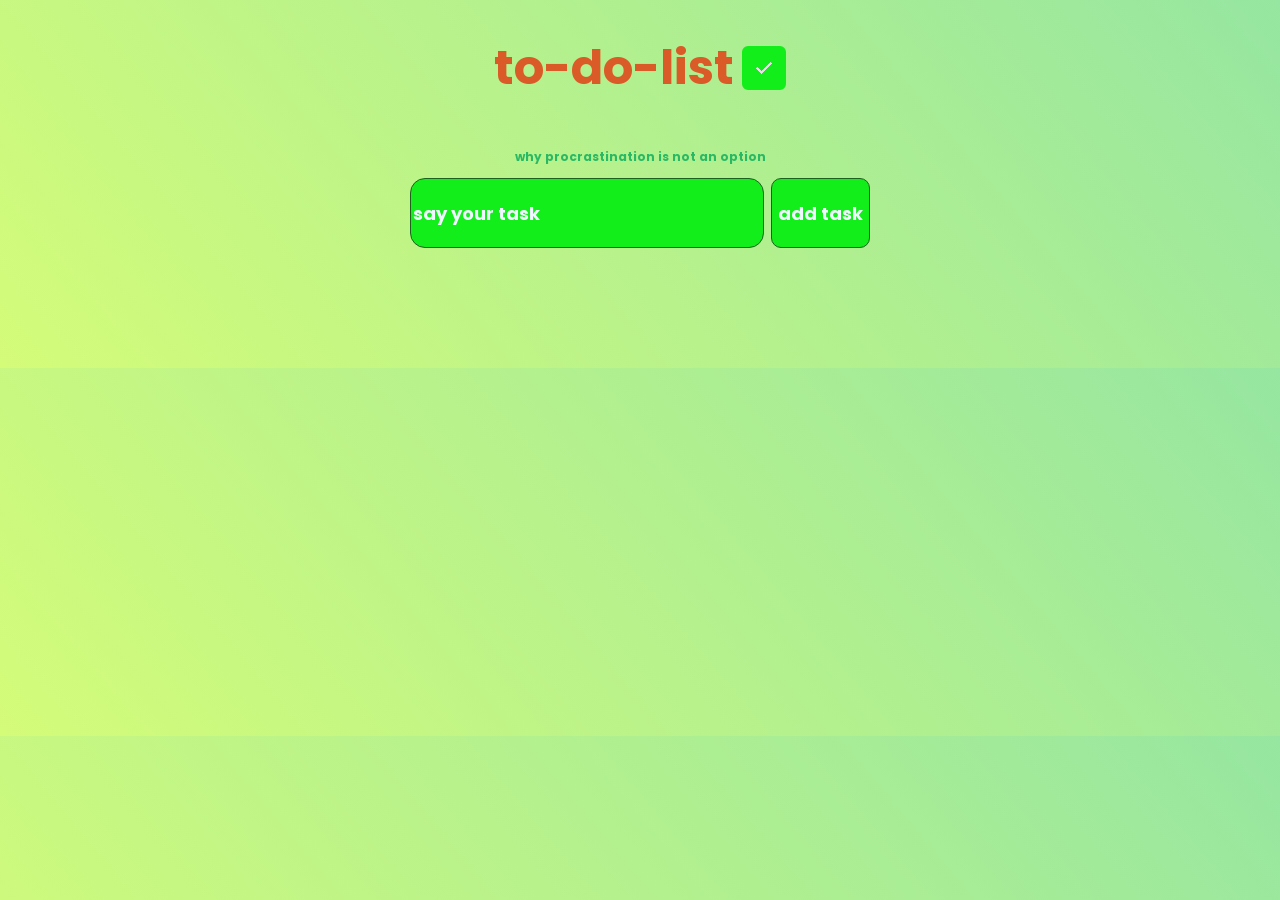
<file: index.html>
<!DOCTYPE html>
<html lang="pt-br">
<head>
    <meta charset="UTF-8">
    <meta name="viewport" content="width=device-width, initial-scale=1.0">
    <title>toDoList</title>
    <link rel="stylesheet" href="task.css">
    <link rel="stylesheet" href="https://fonts.googleapis.com/css2?family=Material+Symbols+Outlined:opsz,wght,FILL,GRAD@20..48,100..700,0..1,-50..200&icon_names=check_circle" />
    <link rel="preconnect" href="https://fonts.googleapis.com">
    <link rel="preconnect" href="https://fonts.gstatic.com" crossorigin>
    <link href="https://fonts.googleapis.com/css2?family=Poppins:ital,wght@0,100;0,200;0,300;0,400;0,500;0,600;0,700;0,800;0,900&display=swap" rel="stylesheet">
</head>
<body>
   <header class="boxPresentation">
    <h1>to-do-list</h1> 
    <img src="images/check.png" alt="iconName">
   </header>
   <div>
    <p class="phrase">why procrastination is not an option</p>
   </div>
   <div class="writing">
    <input id="inpuTask" class="sayTask" type="text" placeholder="say your task">
    <button id="btn-add"  class="send add" onclick="addTask()"> add task</button>
   </div>
    <main id="main" class="toDoList">
       
    </main>
    <script src="task.js"></script>
</body>
</html>
</file>
<file: task.css>
* {
  box-sizing: border-box;
}
body {
  margin: 0;
  padding: 0;
  font-family: "Poppins", sans-serif;
  background: linear-gradient(50deg, #d4fc79, #96e6a1);
}
.boxPresentation {
  display: flex;
  flex-direction: row; 
  align-items: center;     
  justify-content: center; 
  gap: 8px;
}
h1 {
  text-align: center;
  font-size: 3rem;
  color: rgb(218, 90, 40);
}
img[alt="iconName"] {
  border: 2px solid #12ee19;
  background-color: #12ee19;
  padding: 8px;
  border-radius: 6px;
}
.phrase {
  text-align: center;
  font-size: 12px;
  color: rgb(41, 185, 101);
  font-weight: bold; 
}
.writing {
  display: flex;
  flex-direction: row; 
  align-items: center;     
  justify-content: center; 
  gap: 7px;
  margin-bottom: 20px;
}
.sayTask {
  border: 1px solid rgb(31, 95, 31);
  height: 70px;
  border-radius: 15px;
  background: #12ee19;
  color: aliceblue;
  font-family: "Poppins", sans-serif;
  font-size: large;
}
.sayTask::placeholder {
  color: aliceblue;
  font-family: "Poppins", sans-serif;
  font-size: large;
  font-weight: bold;        
}
.send {
  border: 1px solid rgb(31, 95, 31);
  height: 70px;
  border-radius: 10px;
  background: #12ee19;
  font-family: "Poppins", sans-serif;
  font-size: large;
  color: aliceblue;
  font-weight: bold;        
}
main {
  display: flex;
  flex-wrap: wrap;
  gap: 16px;
  width: 90%;
  margin: 40px auto;
  padding: 20px;
}
.itens {
  display: flex;
  flex-direction: row;
  align-items: center;
  width: 100%;
  max-width: 600px;
  margin: 0 auto 12px;
  background-color: #f5f5f5;
  border-radius: 10px;
  padding: 10px;
  box-shadow: 0 2px 6px rgba(0, 0, 0, 0.1);
  background-color: aliceblue;
  margin-bottom: 3px;
}
.itens.clicado {
  background: #6a18d6;
}
.itens.clicado .name-item {
  text-decoration: line-through;
  color: gray;
}
.icon-item {
  flex: 10%;
  text-align: center;
}
.name-item {
  flex: 75%;
  border: 1px solid rgb(148, 219, 34);
  padding-left: 10px;
  font-size: 20px;
  font-weight: bold;
}
.botao-item {
  flex: 15%;
  text-align: center;
}
.delete {
  background-color: #12ee19;
  height: 70px;
}
.delete:hover {
  background-color: rgb(230, 15, 15); 
}
</file>
